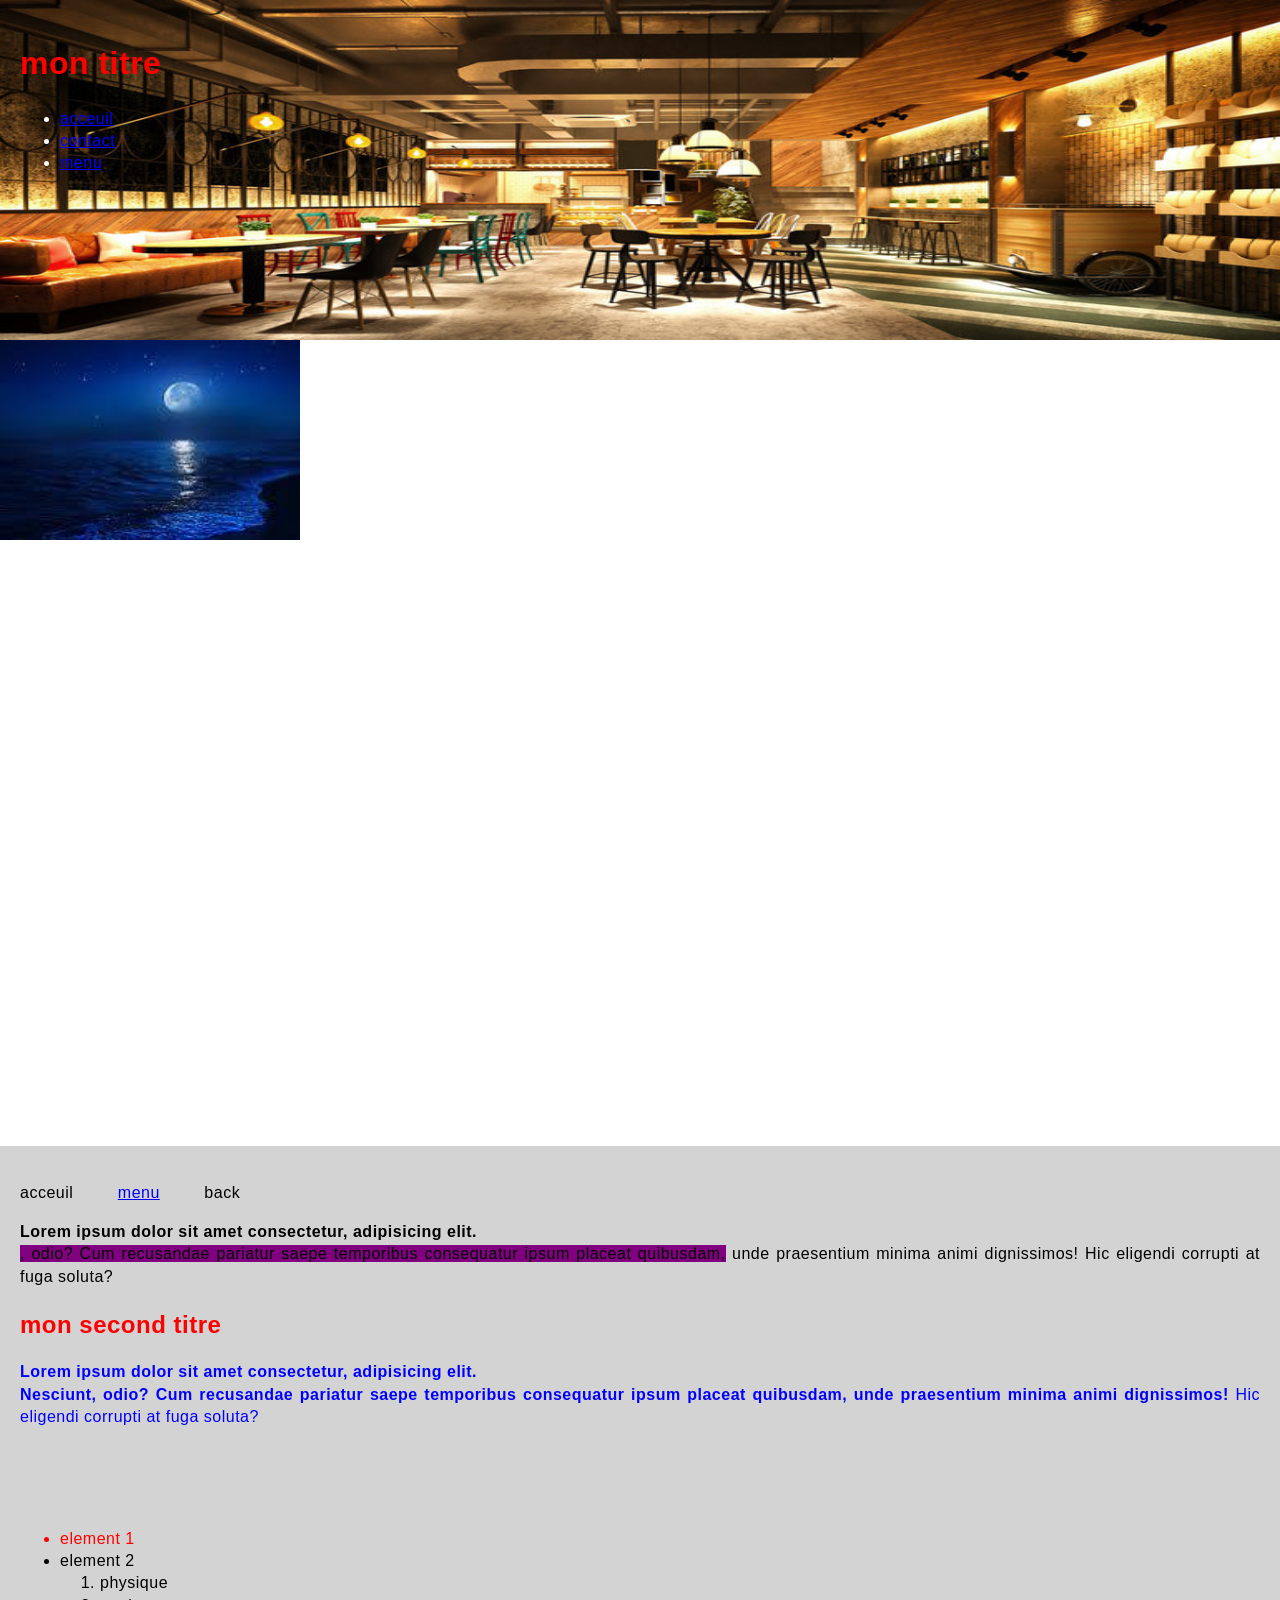
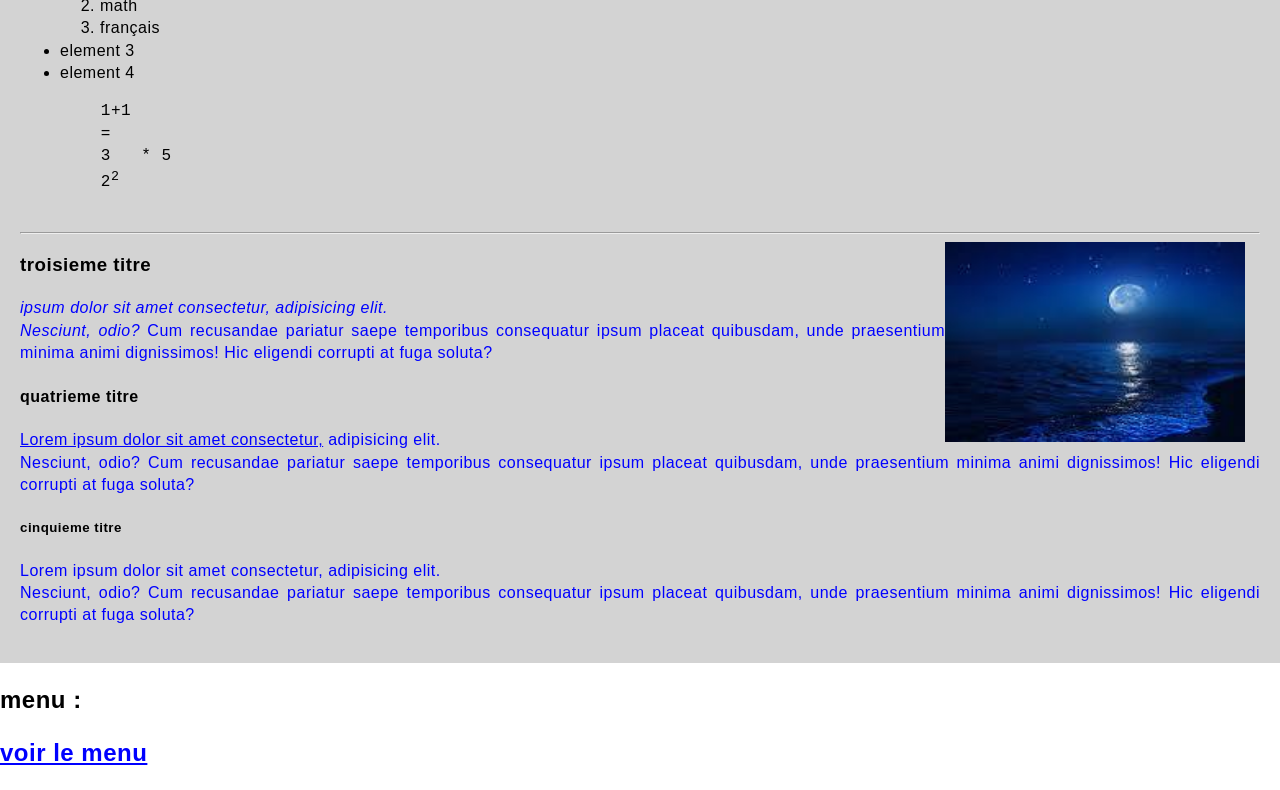
<file: TPS/formation_CSS_TP1/index.html>
<!DOCTYPE html>
<html lang="fr">
<head>
    <meta charset="UTF-8">
    <meta name="viewport" content="width=device-width, initial-scale=1.0">
    <title>ma premierere page</title>
    <link rel="stylesheet" href="style.css">
</head>
<body>
    <header class="header">
        <h1 class="title">mon titre</h1>
        <nav class="header.nav">
            <ul>
                <li><a href="index.html">acceuil</a></li>
                <li><a href="contact.html">contact</a></li>
                <li><a href="menu.html">menu</a></li>
            </ul>
        </nav>
        <div class="header-clear">
        </div>
        
    </header>
    
    
    
    <iframe src="https://wikipedia.org" width="600" height="800" frameborder="0" allowfullscreen></iframe>
    <img src="image1.jpg" class="alignleft">
    <article class="main">
    <div><p>acceuil &nbsp &nbsp &nbsp &nbsp <a href="#menu">menu</a> &nbsp &nbsp &nbsp &nbsp back</p>
    <p><b>Lorem ipsum dolor sit amet consectetur, adipisicing elit.</b><br>
         <span>, odio? Cum recusandae pariatur saepe temporibus consequatur ipsum placeat quibusdam,</span>
          unde praesentium minima animi dignissimos! Hic eligendi corrupti at fuga soluta?</p></div>
    <span><h2 class="title">mon second titre</h2>
    <p><b>Lorem ipsum dolor sit amet consectetur, adipisicing elit.<br></span>
         Nesciunt, odio? Cum recusandae pariatur saepe temporibus consequatur ipsum placeat quibusdam,
          unde praesentium minima animi dignissimos!</b> Hic eligendi corrupti at fuga soluta?</p>
    <br><br><br>
    <ul>
        <li id="elem1">element 1</li>
        <li>element 2
            <ol>
                <li>physique</li>
                <li>math</li>
                <li>français</li>
            </ol>
        </li>
        <li>element 3</li>
        <li>element 4</li>
    </ul>
    <pre>
        1+1
        =
        3   * 5
        2<sup>2</sup>
    </pre>

    <hr>
    <img src="image1.jpg" class="alignright">
    <h3>troisieme titre</h3>
    <p><em>ipsum dolor sit amet consectetur, adipisicing elit.<br>
         Nesciunt, odio?</em> Cum recusandae pariatur saepe temporibus consequatur ipsum placeat quibusdam,
          unde praesentium minima animi dignissimos! Hic eligendi corrupti at fuga soluta?</p>
    <h4>quatrieme titre</h4>
    <p><u>Lorem ipsum dolor sit amet consectetur,</u> adipisicing elit.<br>
         Nesciunt, odio? Cum recusandae pariatur saepe temporibus consequatur ipsum placeat quibusdam,
          unde praesentium minima animi dignissimos! Hic eligendi corrupti at fuga soluta?</p>
    <h5>cinquieme titre</h5>
    <p>Lorem ipsum dolor sit amet consectetur, adipisicing elit.<br>
         Nesciunt, odio? Cum recusandae pariatur saepe temporibus consequatur ipsum placeat quibusdam,
          unde praesentium minima animi dignissimos! Hic eligendi corrupti at fuga soluta?</p>
    </article>
    <h2 id="menu">menu :</h2>
    <a href="menu.html" target="_blank"><h2>voir le menu</h2></a>
</body>
</html>
</file>
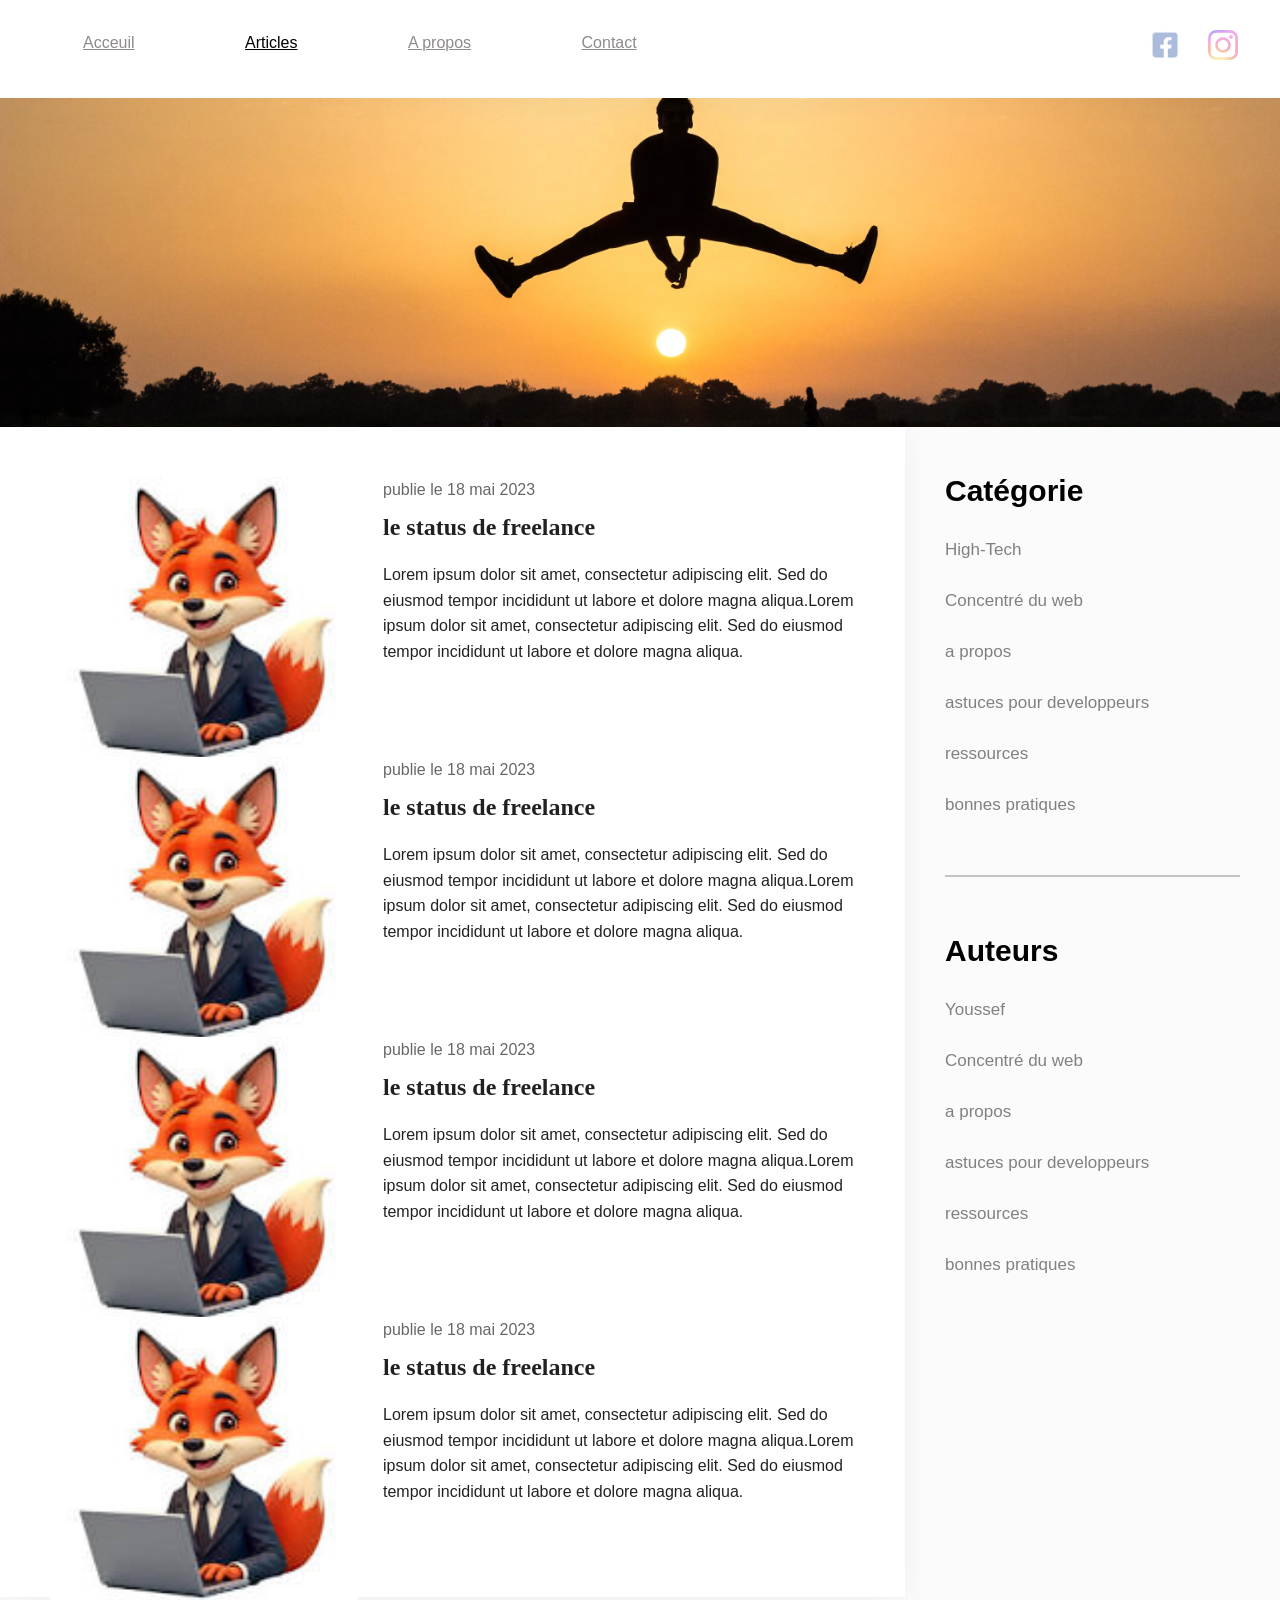
<file: TPS/formation_CSS_TP2/index.html>
<!DOCTYPE html>
<html lang="en">
<head>
    <meta charset="UTF-8">
    <meta name="viewport" content="width=device-width, initial-scale=1.0">
    <title>mon blog</title>
    <link rel="stylesheet" href="style.css">
</head>
<body>
    <header class="topbar">
        <nav>
           <a href="#">Acceuil</a>
           <a href="#" class="active">Articles</a>
           <a href="#">A propos</a>
           <a href="#">Contact</a>
        </nav>
        <div class="social">
            <a href="#" title="facebook"><img src="fb.png" title="facebook"></a>
            <a href="#" title="insta"><img src="insta.jpg" title="insta"></a>
        </div>
    </header>
    <div class="banner"></div>
    <main class="main">
        <div class="container">
            <article class="article">
                <a href="../formation_CSS_TP1/index.html" class="article-img"><img src="fox.jpg" alt="Article"></a>
                <div class="article-date">publie le 18 mai 2023</div>
                <h2 class="article-title"><a href="../formation_CSS_TP1/index.html">le status de freelance</a></h2>
                <p class="article-content">Lorem ipsum dolor sit amet, consectetur adipiscing elit. Sed do eiusmod tempor incididunt ut labore et dolore magna aliqua.Lorem ipsum dolor sit amet, consectetur adipiscing elit. Sed do eiusmod tempor incididunt ut labore et dolore magna aliqua.</p>
            </article>
            <article class="article">
                <a href="../formation_CSS_TP1/index.html" class="article-img"><img src="fox.jpg" alt="Article"></a>
                <div class="article-date">publie le 18 mai 2023</div>
                <h2 class="article-title"><a href="../formation_CSS_TP1/index.html">le status de freelance</a></h2>
                <p class="article-content">Lorem ipsum dolor sit amet, consectetur adipiscing elit. Sed do eiusmod tempor incididunt ut labore et dolore magna aliqua.Lorem ipsum dolor sit amet, consectetur adipiscing elit. Sed do eiusmod tempor incididunt ut labore et dolore magna aliqua.</p>
            </article>
            <article class="article">
                <a href="../formation_CSS_TP1/index.html" class="article-img"><img src="fox.jpg" alt="Article"></a>
                <div class="article-date">publie le 18 mai 2023</div>
                <h2 class="article-title"><a href="../formation_CSS_TP1/index.html">le status de freelance</a></h2>
                <p class="article-content">Lorem ipsum dolor sit amet, consectetur adipiscing elit. Sed do eiusmod tempor incididunt ut labore et dolore magna aliqua.Lorem ipsum dolor sit amet, consectetur adipiscing elit. Sed do eiusmod tempor incididunt ut labore et dolore magna aliqua.</p>
            </article>
            <article class="article">
                <a href="../formation_CSS_TP1/index.html" class="article-img"><img src="fox.jpg" alt="Article"></a>
                <div class="article-date">publie le 18 mai 2023</div>
                <h2 class="article-title"><a href="../formation_CSS_TP1/index.html">le status de freelance</a></h2>
                <p class="article-content">Lorem ipsum dolor sit amet, consectetur adipiscing elit. Sed do eiusmod tempor incididunt ut labore et dolore magna aliqua.Lorem ipsum dolor sit amet, consectetur adipiscing elit. Sed do eiusmod tempor incididunt ut labore et dolore magna aliqua.</p>
            </article>
        </div>
    </main>
    <aside class="sidebar">
        <h4 class="sidebar-title">Catégorie</h4>
        <ul>
            <li><a href="#">High-Tech</a></li>
            <li><a href="#">Concentré du web</a></li>
            <li><a href="#">a propos</a></li>
            <li><a href="#">astuces pour developpeurs</a></li>
            <li><a href="#">ressources</a></li>
            <li><a href="#">bonnes pratiques</a></li>
        </ul>
        <hr>
        <h4 class="sidebar-title">Auteurs</h4>
        <ul>
            <li><a href="#">Youssef</a></li>
            <li><a href="#">Concentré du web</a></li>
            <li><a href="#">a propos</a></li>
            <li><a href="#">astuces pour developpeurs</a></li>
            <li><a href="#">ressources</a></li>
            <li><a href="#">bonnes pratiques</a></li>
        </ul>
    </aside>

    <footer class="footer">
        Créé par ysf
    </footer>
</body>
</html>
</file>
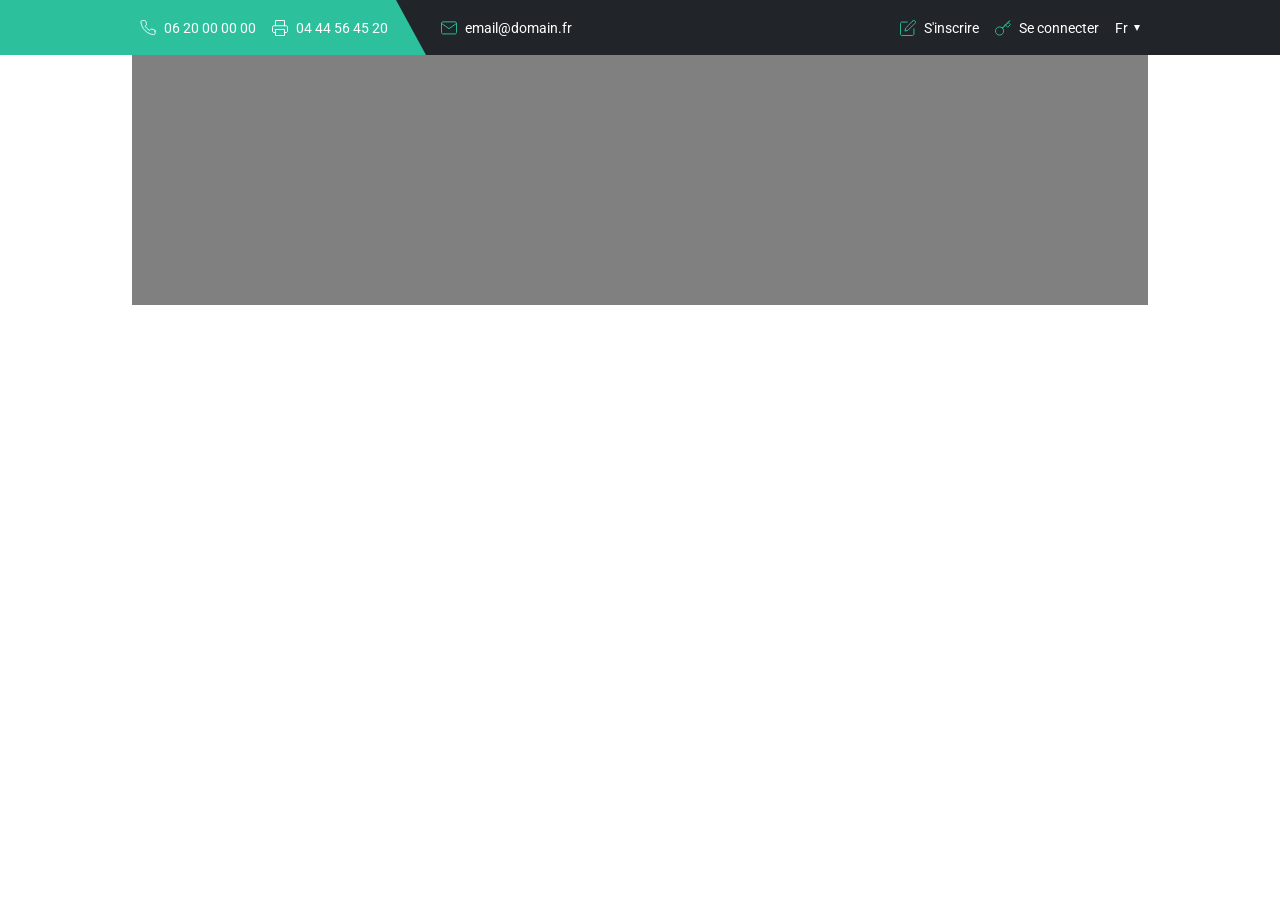
<file: TPS/formation_CSS_TP4/index.html>
<!DOCTYPE html>
<html lang="fr">
<head>
    <meta charset="UTF-8">
    <meta name="viewport" content="width=device-width, initial-scale=1.0">
    <title>tutoriel topbar</title>
    <link rel="stylesheet" href="reset.css">
    <link href="https://fonts.googleapis.com/css2?family=Roboto:ital@0;1&display=swap" rel="stylesheet">
    <link rel="stylesheet" href="style.css">
</head>
<body>
    <nav class="topbar">
        <div class="topbar__container">
            <ul class="topbar__infos">
                <li>
                    <svg class="icon">
                        <use xlink:href="img/sprite.svg#phone"></use>
                    </svg>
                    06 20 00 00 00
                </li>
                <li>
                    <svg class="icon">
                        <use xlink:href="img/sprite.svg#print"></use>
                    </svg>
                    04 44 56 45 20
                </li>
                <li>
                    <svg class="icon">
                        <use xlink:href="img/sprite.svg#mail"></use>
                    </svg>
                    email@domain.fr
                </li>
            </ul>
            <ul class="topbar__links">
                <li><a href="#">
                    <svg class="icon">
                        <use xlink:href="img/sprite.svg#edit"></use>
                    </svg>
                    S'inscrire
                </a></li>
                <li><a href="#">
                    <svg class="icon">
                        <use xlink:href="img/sprite.svg#key"></use>
                    </svg>
                    Se connecter</a></li>
                <li class="topbar__lang"><a href="#">Fr</a></li>
            </ul>
        </div>
        </nav>
    <div style="background-color: gray;width: 1016px; margin-left: auto;margin-right: auto; height: 250px;">
            
    </div>
    
</body>
</html>
</file>
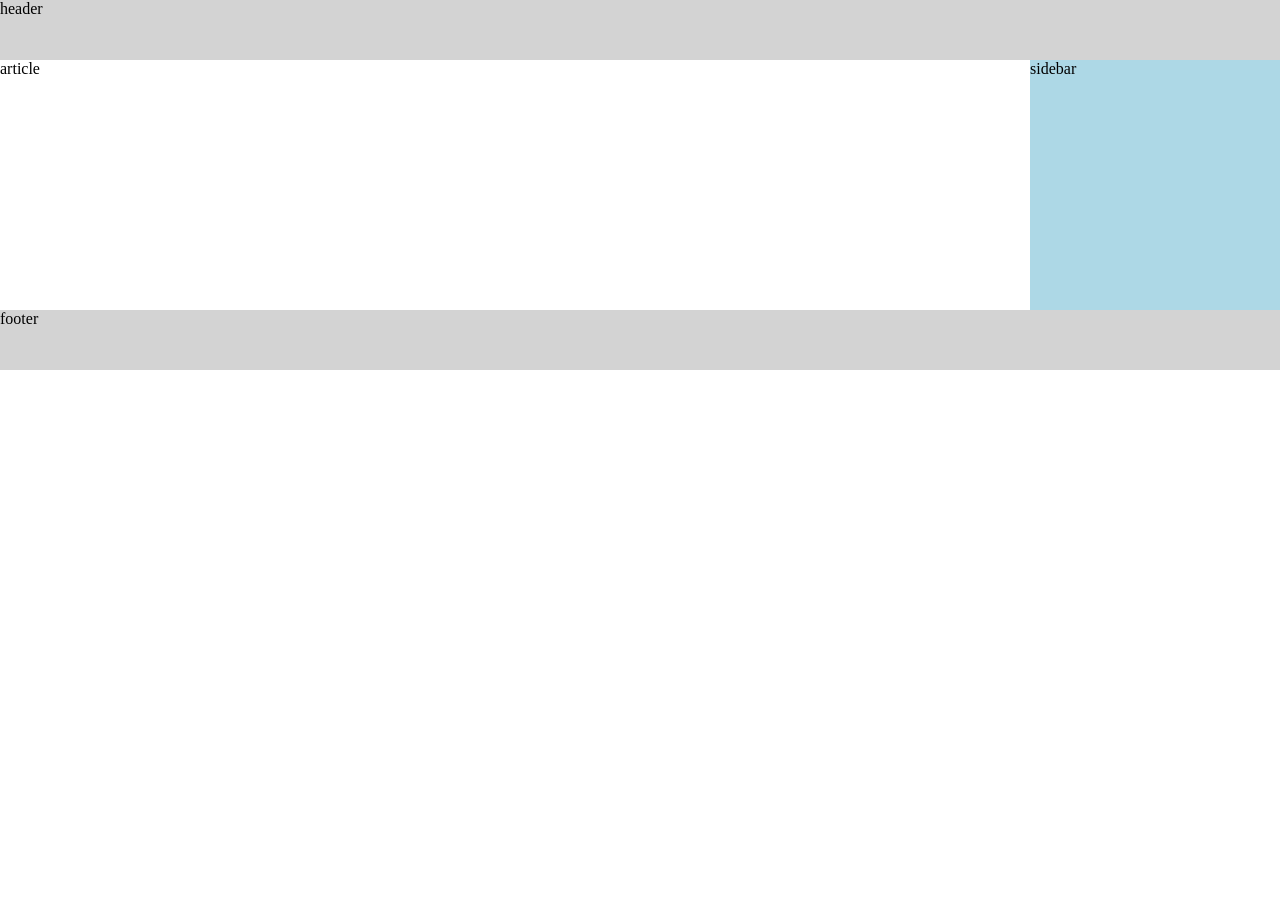
<file: sticky-foote.html>
<!DOCTYPE html>
<html lang="en">
<head>
    <meta charset="UTF-8">
    <meta name="viewport" content="width=device-width, initial-scale=1.0">
    <title>Document</title>
    <style>
        html,body{
            margin:0;
            height:100%;
        }
        .body{
            display:flex;
            flex-direction:column;
        }
        header{
            background:lightgray;
            height:60px;
        }
        footer{
            background:lightgray;
            height:60px;
            margin-top:auto;
            flex:none;
        }
        main{
            display:flex;
            flex:1 0;
        }
        article{
            flex:1 1;
        }

        aside{
            width:250px;
            flex:none;
            background-color:lightblue;
        }
    </style>
</head>
<body>
    <header>header</header>
    <main>
        <article>article</article>
        <div style="height:250px;"></div>
        <aside>sidebar</aside>
    </main>
    <footer>footer</footer>
</body>
</html>
</file>
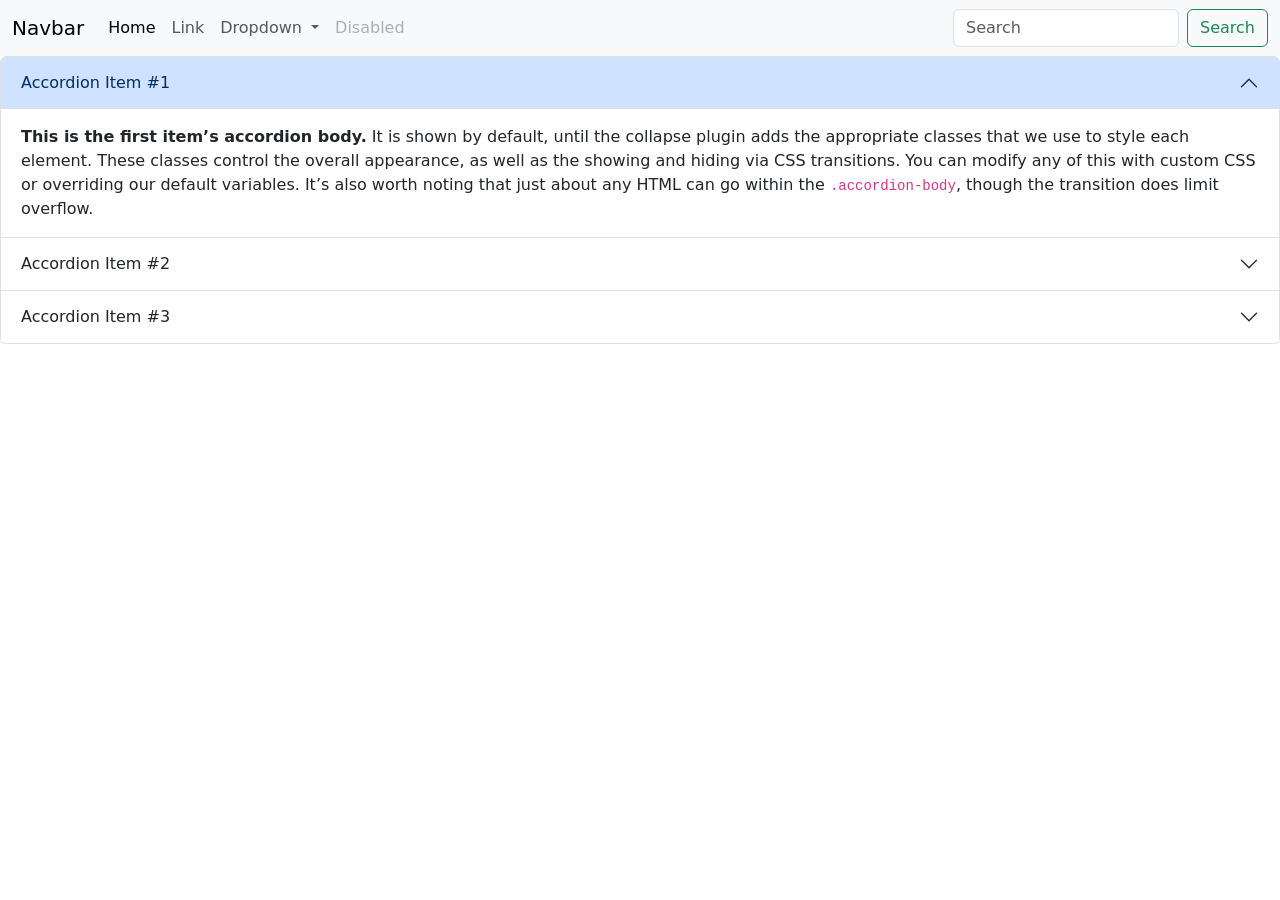
<file: TPS/formation_CSS_TP5/framework/index_framework.html>
<!DOCTYPE html>
<html lang="en">
<head>
    <meta charset="UTF-8">
    <meta name="viewport" content="width=device-width, initial-scale=1.0">
    <title>Document</title>
    <link href="https://cdn.jsdelivr.net/npm/bootstrap@5.3.8/dist/css/bootstrap.min.css" rel="stylesheet" integrity="sha384-sRIl4kxILFvY47J16cr9ZwB07vP4J8+LH7qKQnuqkuIAvNWLzeN8tE5YBujZqJLB" crossorigin="anonymous">

</head>
<body>
  <nav class="navbar navbar-expand-lg bg-body-tertiary">
    <div class="container-fluid">
      <a class="navbar-brand" href="#">Navbar</a>
      <button class="navbar-toggler" type="button" data-bs-toggle="collapse" data-bs-target="#navbarSupportedContent" aria-controls="navbarSupportedContent" aria-expanded="false" aria-label="Toggle navigation">
        <span class="navbar-toggler-icon"></span>
      </button>
      <div class="collapse navbar-collapse" id="navbarSupportedContent">
        <ul class="navbar-nav me-auto mb-2 mb-lg-0">
          <li class="nav-item">
            <a class="nav-link active" aria-current="page" href="#">Home</a>
          </li>
          <li class="nav-item">
            <a class="nav-link" href="#">Link</a>
          </li>
          <li class="nav-item dropdown">
            <a class="nav-link dropdown-toggle" href="#" role="button" data-bs-toggle="dropdown" aria-expanded="false">
              Dropdown
            </a>
            <ul class="dropdown-menu">
              <li><a class="dropdown-item" href="#">Action</a></li>
              <li><a class="dropdown-item" href="#">Another action</a></li>
              <li><hr class="dropdown-divider"></li>
              <li><a class="dropdown-item" href="#">Something else here</a></li>
            </ul>
          </li>
          <li class="nav-item">
            <a class="nav-link disabled" aria-disabled="true">Disabled</a>
          </li>
        </ul>
        <form class="d-flex" role="search">
          <input class="form-control me-2" type="search" placeholder="Search" aria-label="Search"/>
          <button class="btn btn-outline-success" type="submit">Search</button>
        </form>
      </div>
    </div>
  </nav>

  <div class="accordion" id="accordionExample">
    <div class="accordion-item">
      <h2 class="accordion-header">
        <button class="accordion-button" type="button" data-bs-toggle="collapse" data-bs-target="#collapseOne" aria-expanded="true" aria-controls="collapseOne">
          Accordion Item #1
        </button>
      </h2>
      <div id="collapseOne" class="accordion-collapse collapse show" data-bs-parent="#accordionExample">
        <div class="accordion-body">
          <strong>This is the first item’s accordion body.</strong> It is shown by default, until the collapse plugin adds the appropriate classes that we use to style each element. These classes control the overall appearance, as well as the showing and hiding via CSS transitions. You can modify any of this with custom CSS or overriding our default variables. It’s also worth noting that just about any HTML can go within the <code>.accordion-body</code>, though the transition does limit overflow.
        </div>
      </div>
    </div>
    <div class="accordion-item">
      <h2 class="accordion-header">
        <button class="accordion-button collapsed" type="button" data-bs-toggle="collapse" data-bs-target="#collapseTwo" aria-expanded="false" aria-controls="collapseTwo">
          Accordion Item #2
        </button>
      </h2>
      <div id="collapseTwo" class="accordion-collapse collapse" data-bs-parent="#accordionExample">
        <div class="accordion-body">
          <strong>This is the second item’s accordion body.</strong> It is hidden by default, until the collapse plugin adds the appropriate classes that we use to style each element. These classes control the overall appearance, as well as the showing and hiding via CSS transitions. You can modify any of this with custom CSS or overriding our default variables. It’s also worth noting that just about any HTML can go within the <code>.accordion-body</code>, though the transition does limit overflow.
        </div>
      </div>
    </div>
    <div class="accordion-item">
      <h2 class="accordion-header">
        <button class="accordion-button collapsed" type="button" data-bs-toggle="collapse" data-bs-target="#collapseThree" aria-expanded="false" aria-controls="collapseThree">
          Accordion Item #3
        </button>
      </h2>
      <div id="collapseThree" class="accordion-collapse collapse" data-bs-parent="#accordionExample">
        <div class="accordion-body">
          <strong>This is the third item’s accordion body.</strong> It is hidden by default, until the collapse plugin adds the appropriate classes that we use to style each element. These classes control the overall appearance, as well as the showing and hiding via CSS transitions. You can modify any of this with custom CSS or overriding our default variables. It’s also worth noting that just about any HTML can go within the <code>.accordion-body</code>, though the transition does limit overflow.
        </div>
      </div>
    </div>
  </div>

<script src="https://cdn.jsdelivr.net/npm/@popperjs/core@2.11.8/dist/umd/popper.min.js" integrity="sha384-I7E8VVD/ismYTF4hNIPjVp/Zjvgyol6VFvRkX/vR+Vc4jQkC+hVqc2pM8ODewa9r" crossorigin="anonymous"></script>
<script src="https://cdn.jsdelivr.net/npm/bootstrap@5.3.8/dist/js/bootstrap.min.js" integrity="sha384-G/EV+4j2dNv+tEPo3++6LCgdCROaejBqfUeNjuKAiuXbjrxilcCdDz6ZAVfHWe1Y" crossorigin="anonymous"></script>
</body>
</html>
</file>
<file: TPS/formation_CSS_TP1/style.css>
body{
    margin: 0;
    line-height: 1.4;
    letter-spacing: 0.5px;
    font-family:"comic sans ms","helvetica",sans-serif;
}
.title,#elem1{
    color: red;
}
h2 ~ p{
    color: blue;
}
input[type="text"]{
    width: 200px;
}
a{
    color: blue;
}
a:hover{
    color: green;
}
span{
    background-color: purple;
}
.header{
    /*position: fixed;
    top: 0;
    left: 0;
    right: 0; */
    background-color:grey;
    padding: 20px;
    margin-top: 0px;
    height: 300px;
    color:white;
    background-image: url("image4.jpg");
    background-repeat: no-repeat;
    background-attachment: local,fixed;
    background-position:center top;
    background-size: 100% 100%,cover;
}
.header-img{
    width: 300px;
    height: 200px;
    
}
.header-title{
    margin-top: 0;
    font-size: 30px;
    font-weight: 900;
    font-style: italic;

}
.header-nav{
    overflow: hidden;
    text-align: center;
}
.header-nav a{
    color:white;    
    text-decoration: none;
}
.header-nav a:hover{
    text-decoration: underline;
}
.main{
    background-color: lightgray;
    padding: 20px;
    overflow: hidden;
    font-size: 16px;
}
.main p{
    text-align: justify;}
.button{
    color: white;
    background-color: rgb(20, 123, 192);
    padding: 5px 10px;
    text-decoration: none;
    font-size: 20px;
}
.footer{
    background-color: grey;
    padding: 10px 20px;
}
.alignleft{
    width: 300px;
    height: 200px;
    float: left;
    margin-right: 15px;
}
.alignright{
    width: 300px;
    height: 200px;
    float: right;
    margin-right: 15px;
}
hr{
    clear: both;
}

.header-bar{
    display: flex;
    justify-content: space-between;
    align-items: center;
}
.header-nav{
    width:100%;
    display: flex;
    justify-content: space-evenly;
}
.header-title{
    white-space: nowrap;
}
.banner{
    padding: 20px;
    display: flex;
    flex-direction: column;
    justify-content: center;
    align-items: flex-start;
    background-color: rgb(238, 237, 237);
    height: 300px;
}
.banner h1{
    margin-bottom: 0 0 10px 0;
}
.banner p{
    margin-top: 0;
}
.banner a{
    padding: 5px 10px;
    background-color:blue;
   color:white;
   text-decoration: none;
   line-height: 1;
}
.page{
    display: flex;
}

.main{
    flex:1 1;    
}
.sidebar{
    flex:none;
    width: 250px;
    background-color: white;
}
</file>
<file: TPS/formation_CSS_TP2/style.css>
*{
    box-sizing: border-box;
}

body,html{
    font-size: 16px;
    font-family:"Montserrat",sans-serif;
    color:rgba(0, 0, 0, .87);
    line-height: 1.6;
    margin: 0;
    background-color: #FBFBFB;
}
.social img{
    width: 30px;
    height: 30px;
}
.topbar{
    background-color: #fff;
    position: fixed;
    top: 0;
    left: 0;
    right: 0;
    width: 100%;
    padding: 30px;
    z-index: 3;
    box-shadow: 0px 4px 30px rgba(0, 0, 0, .05);
}
.topbar nav{
    float: left;
    text-decoration: none;
    font-weight:500;
}
.topbar nav a{
    color: rgb(143, 138, 138);
    padding: 0 53px;
}
.topbar nav a:hover, .topbar nav a.active{
    color: #000;
}
.social{
    float:right;
}
.social a{
    padding: 0 12px;
    opacity: 0.4;
}
.social a:hover{
    opacity: 1;
}
.banner{
    height: 427px;
    background: url("banner.avif") no-repeat center center/ cover;
}
.main{
    float:left;
    background-color: #FFF;
    width:calc(100% - 375px);
    box-shadow: 0px 4px 30px rgba(0, 0, 0, .05);
    z-index: 2;
    position: relative;
}
.sidebar{
    float:right;
    background-color: #FBFBFB;
    width: 375px;
    padding: 40px;
    font-size: 17px;
    z-index: 1;
}

.sidebar-title{
    font-size: 30px;
    color:black;
    margin:15px 0;
}

.sidebar-title:first-child{
    margin-top: 0;
}
.sidebar ul{
    margin: 0;
    padding: 0;
    list-style: none;
    line-height: 2.3;

}
.sidebar li{
    padding: 6px 0;
}

.sidebar li:first-child{
    padding-top: 0;
}

.sidebar li:last-child{
    padding-bottom: 0;
}

.sidebar a{
    color:gray;
    text-decoration: none;
}
.sidebar a:hover{
    text-decoration: underline;
}

hr{
    border:1px solid #C4C4C4;
    margin:50px 0;
}

.article{
    position: relative;
    margin: 50px;
    padding-left: 333px;
    min-height: 230px;
}

.article-img{
    position: absolute;
    left: 0;
    top: 0;
    width: 308px;
    height: 203px;
    margin-right: 25px;
}
.article-img img{
    width: 100%;
    height: auto;
}
.article-date{
    font-weight: 300;
    color: rgba(0,0,0,.6);
    margin-bottom: 5px;
}

.article a{
    color:inherit;
    text-decoration: none;
}

.article a:hover{
    text-decoration: underline;
}

.article-title{
    font: size 2.25rem;
    font-family: "cardo",serif;
    margin: 0 0 15px 0;
}
.footer{
    clear:both;
}

.container{
    margin: 0 auto;
    max-width: 940px;
}
.article-img{
    transition: all 1s;
}
.article-img:hover{
    transform: rotateY(10deg);
    scale: 1.1;
}

@keyframes fun{
    0%{
        transform: scale(1) rotate(0deg);
    }
    100%{
        transform: scale(1.1) rotate(10deg);
    }
}

@media screen and (max-width:1100px){
    .body{
        display: block;
    }
    .main{
        width: 100%;
    }
    .main .container{
        overflow: hidden;
    }
    .sidebar{
        width: 100%;
    }

}

@media screen and (max-width:740px){
    .container{
        padding: 20px;
    }
    .article{
        padding-left: 0;
    }
    .article-img{
        position:static;
        margin-bottom: 1rem;
        display: block;
        height: auto;
    }
}

@media screen and (max-width:860px){
    .topbar nav,.social{
        float: none;
        text-align: center;
    }
    .topbar nav{
        margin-bottom: 15px;
    }
    .topbar nav a{
        display: inline-block;
        margin: 0 20px 15px 20px;
        white-space: nowrap;
    }
    .topbar{
        position: absolute;
    }
}
</file>
<file: TPS/formation_CSS_TP4/style.css>
:root{
    --color:#2CC09C;
}

.topbar{
    font-family: Roboto,sans-serif;
    font-size: 12px;
    color: #FFF;
    background-color: #212529;
}

.topbar a{
    color:inherit;
    text-decoration: none;
}
.topbar ul{
    display: flex;
    justify-content: space-between;
    flex-wrap: wrap;
}
.topbar li{
    padding:0 8px
}
.topbar li,
.topbar a{
    display: flex;
    height: 40px;
    align-items: center;
    transition: color .5s;  
}

.topbar svg{
    height: 12px;
    width: 12px;
    margin-right: 8px ;
}

.topbar .topbar__lang{
    margin-left: auto;
}

.topbar__infos{
    background-color: var(--color);
}

.topbar__links svg{
    color: var(--color);
}
.topbar__links a:hover{
    color: var(--color);
}

.topbar__lang a::after{
    content: '';
    display: inline-block;
    border-left: 3px solid transparent;
    border-right: 3px solid transparent;
    border-top: 6px solid #FFF;
    width: 0;
    height: 0;
    margin-left: 6px;
}

.topbar__container{
    max-width: 1016px;
    margin-left: auto;
    margin-right: auto;
}

@media only screen and (min-width:720px){
    .topbar{
        font-size: 14px;
        background:linear-gradient(to right, var(--color),var(--color) 50%,#212529,#212529 50.01%);
    }
    .topbar__container{
        display: flex;
        justify-content: space-between;
        background-color: #212529;   
    }

    .topbar li,
    .topbar a{
        height: 55px;
    }   

    .topbar svg{
        height: 16px;
        width: 16px;
    }
    .topbar__infos li:last-child{
        background-color: #212529;
        padding-left: 0;
    }
    .topbar__infos li:last-child::before{
    content: '';
    margin-right: 15px;
    display: inline-block;
    border-right: solid 30px transparent;
    border-bottom: solid 55px var(--color);
    }
    .topbar__infos li:last-child svg{
        color: var(--color);
    }
}
</file>
